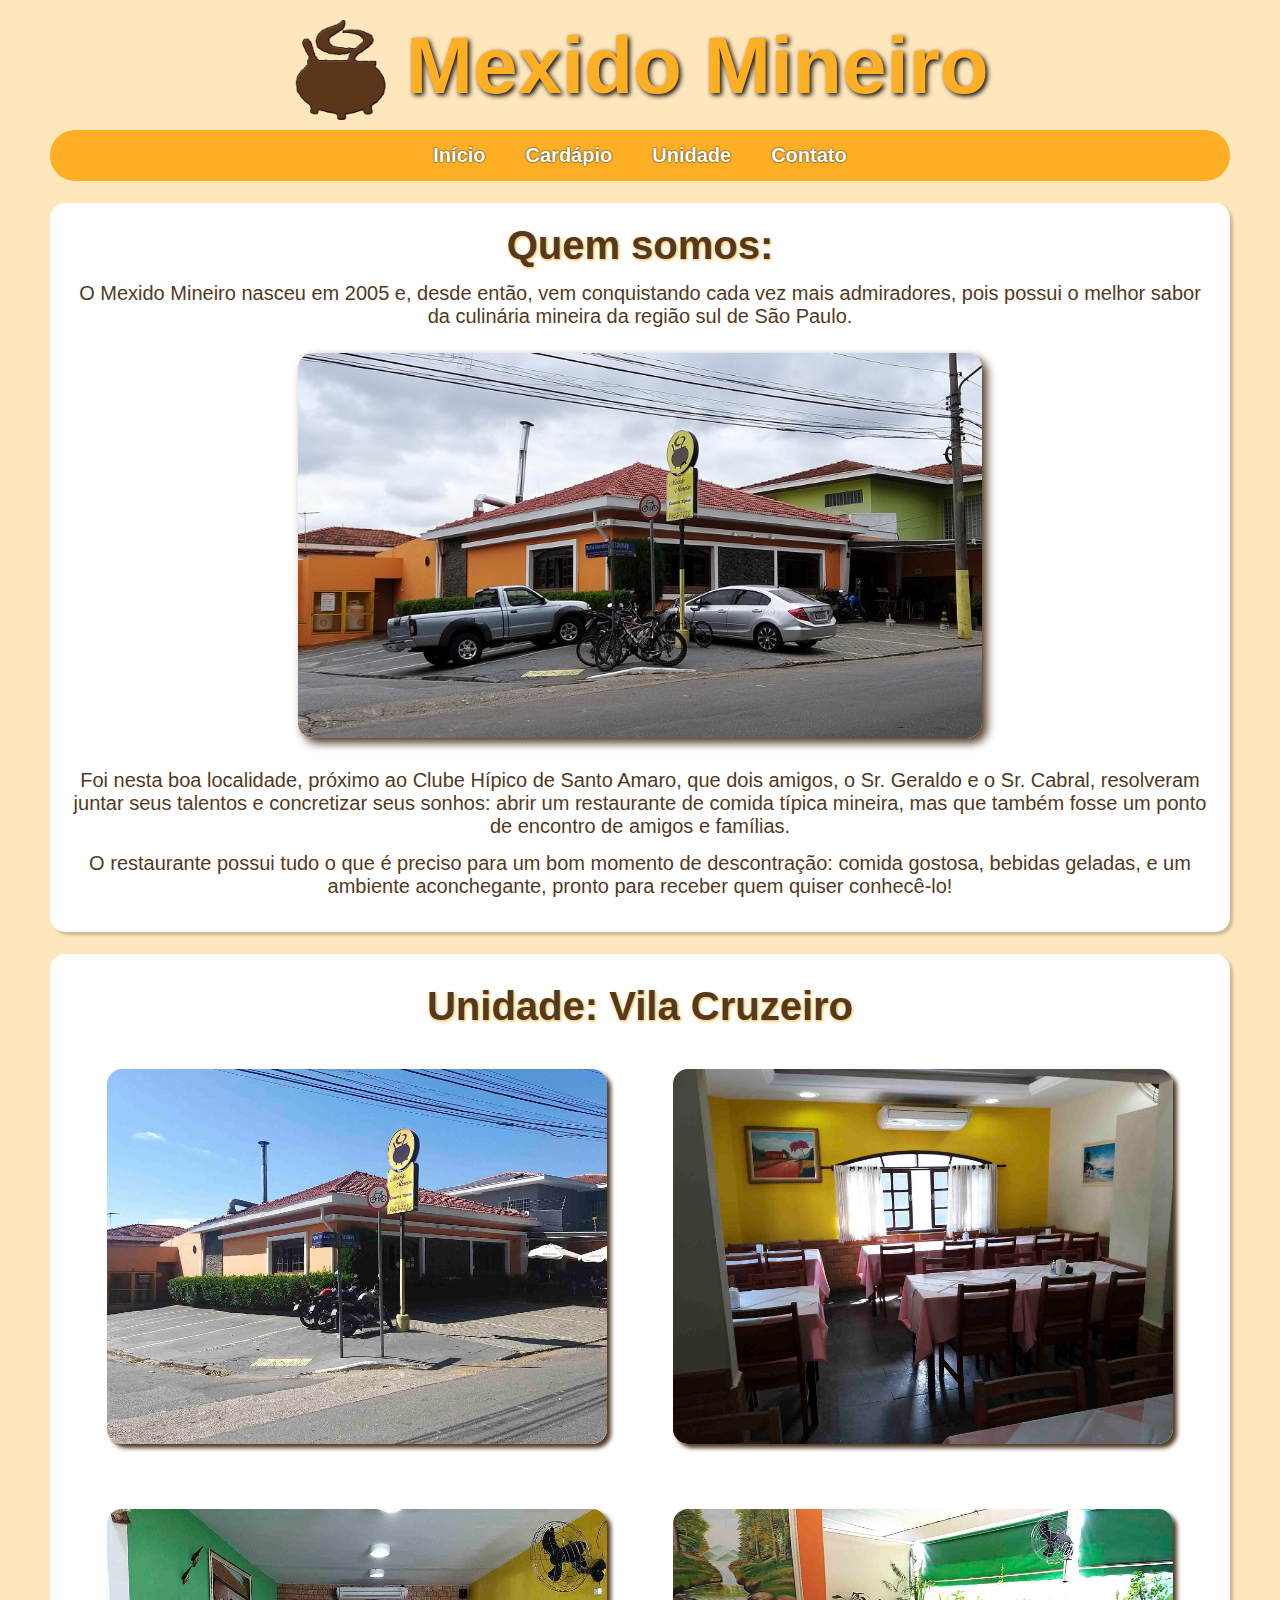
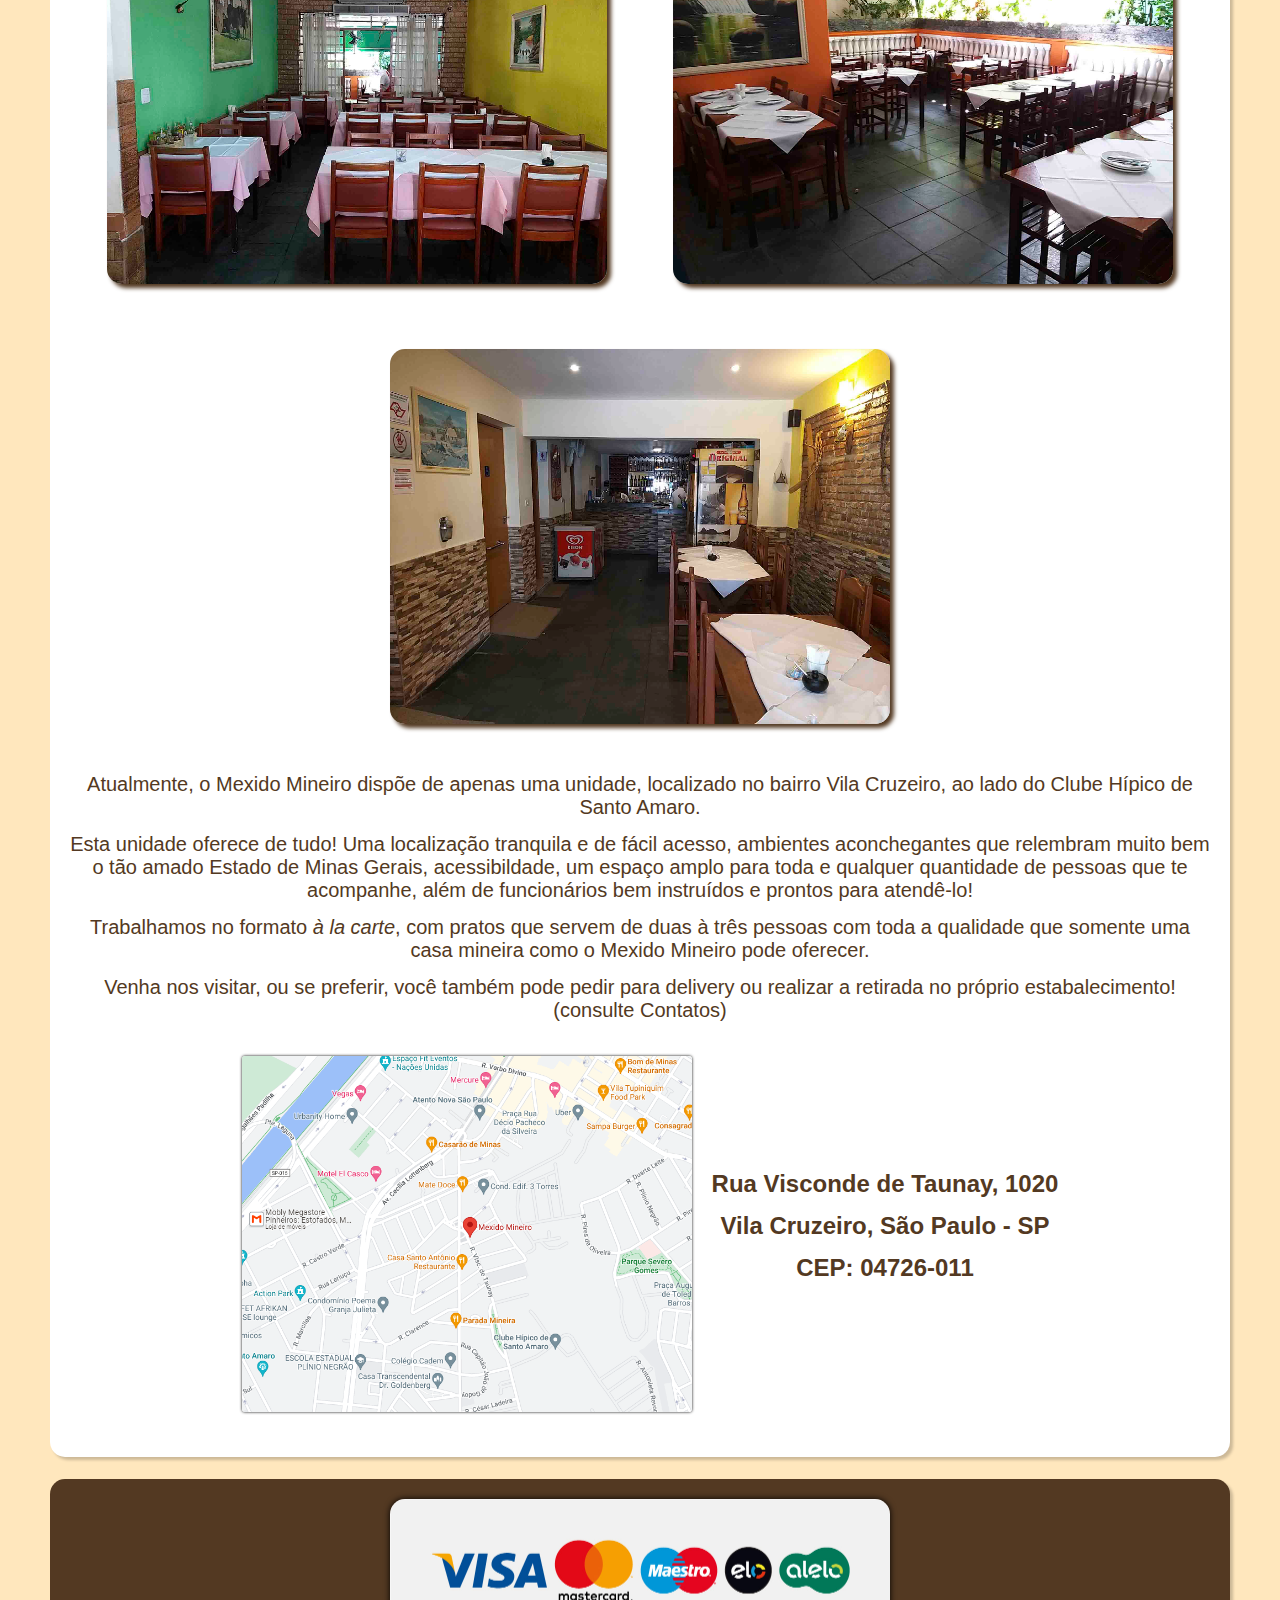
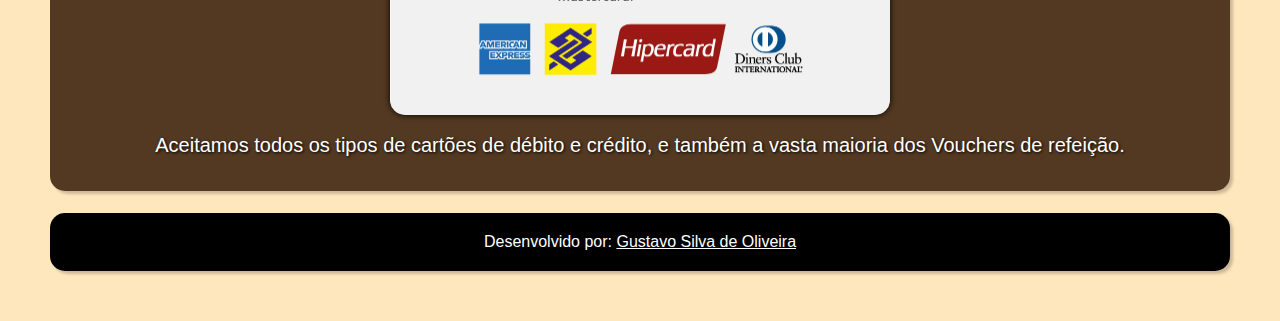
<file: index.html>
<!doctype html>
<html>
    <head>
        <meta charset="utf-8">
        <title>Mexido Mineiro</title>
        <link href="style.css" rel="stylesheet">
        <meta name="viewport" content="width=device-width, initial-scale=1.0">
    </head>
    <body>
        <header>
            <div class="logo">
                <img id="logoImg" src="imagens/logo.png">
                <h1>Mexido Mineiro</h1>
            </div>
            <div class="menu">
                <a href="index.html">Início</a>
                <a href="links/cardapio.html">Cardápio</a>
                <a href="#unidadeID">Unidade</a>
                <a href="links/contato.html">Contato</a>
            </div>
        </header>
        <main>
            <div class="sobre card">
                <h1>Quem somos:</h1>
                <p>
                    O Mexido Mineiro nasceu em 2005 e, desde então, vem conquistando cada vez mais admiradores, pois possui o melhor sabor da culinária mineira da região sul de São Paulo.
                </p>
                <img id="fotomexido" src="imagens/fotomexido.jpg">
                <p>
                    Foi nesta boa localidade, próximo ao Clube Hípico de Santo Amaro, que dois amigos, o Sr. Geraldo e o Sr. Cabral, resolveram juntar seus talentos e concretizar seus sonhos:  abrir um restaurante de comida típica mineira, mas que também fosse um ponto de encontro de amigos e famílias.
                </p>
                <p>
                    O restaurante possui tudo o que é preciso para um bom momento de descontração: comida gostosa, bebidas geladas, e um ambiente aconchegante, pronto para receber quem quiser conhecê-lo!
                </p>
            </div>
            <div id="unidadeID" class="card unidade">
                <h1>Unidade: Vila Cruzeiro</h1>
                <img class="fotoUnidade" src="imagens/fotomexido1.jpg">
                <img class="fotoUnidade" src="imagens/fotomexido2.jpg">
                <img class="fotoUnidade" src="imagens/fotomexido3.jpg">
                <img class="fotoUnidade" src="imagens/fotomexido4.jpg">
                <img class="fotoUnidade" src="imagens/fotomexido5.jpg">
                <p>Atualmente, o Mexido Mineiro dispõe de apenas uma unidade, localizado no bairro Vila Cruzeiro, ao lado do Clube Hípico de Santo Amaro.</p>
                <p>Esta unidade oferece de tudo! Uma localização tranquila e de fácil acesso, ambientes aconchegantes que relembram muito bem o tão amado Estado de Minas Gerais, acessibildade, um espaço amplo para toda e qualquer quantidade de pessoas que te acompanhe, além de funcionários bem instruídos e prontos para atendê-lo!</p>
                <p>Trabalhamos no formato <i>à la carte</i>, com pratos que servem de duas à três pessoas com toda a qualidade que somente uma casa mineira como o Mexido Mineiro pode oferecer.</p>
                <p>Venha nos visitar, ou se preferir, você também pode pedir para delivery ou realizar a retirada no próprio estabalecimento! (consulte Contatos)</p>
                <div class="local">
                    <div class="localImg">
                        <img src="imagens/local.png">
                    </div>
                    <div class="localInfo">
                        <p>Rua Visconde de Taunay, 1020</p>
                        <p>Vila Cruzeiro, São Paulo - SP</p>
                        <p>CEP: 04726-011</p>
                    </div>
                </div>
            </div>
            <div class="blackCard cartoes">
                <img id="cartoesImg" src="imagens/cartoes.jpg">
                <p id="cartoesInfo">Aceitamos todos os tipos de cartões de débito e crédito, e também a vasta maioria dos Vouchers de refeição.</p>
            </div>
            <div class="lastCard">
                <p>Desenvolvido por: <a href="https://www.instagram.com/supexoki/" target="_blank">Gustavo Silva de Oliveira</a></p>
            </div>
        </main>
    </body>
</html>
</file>
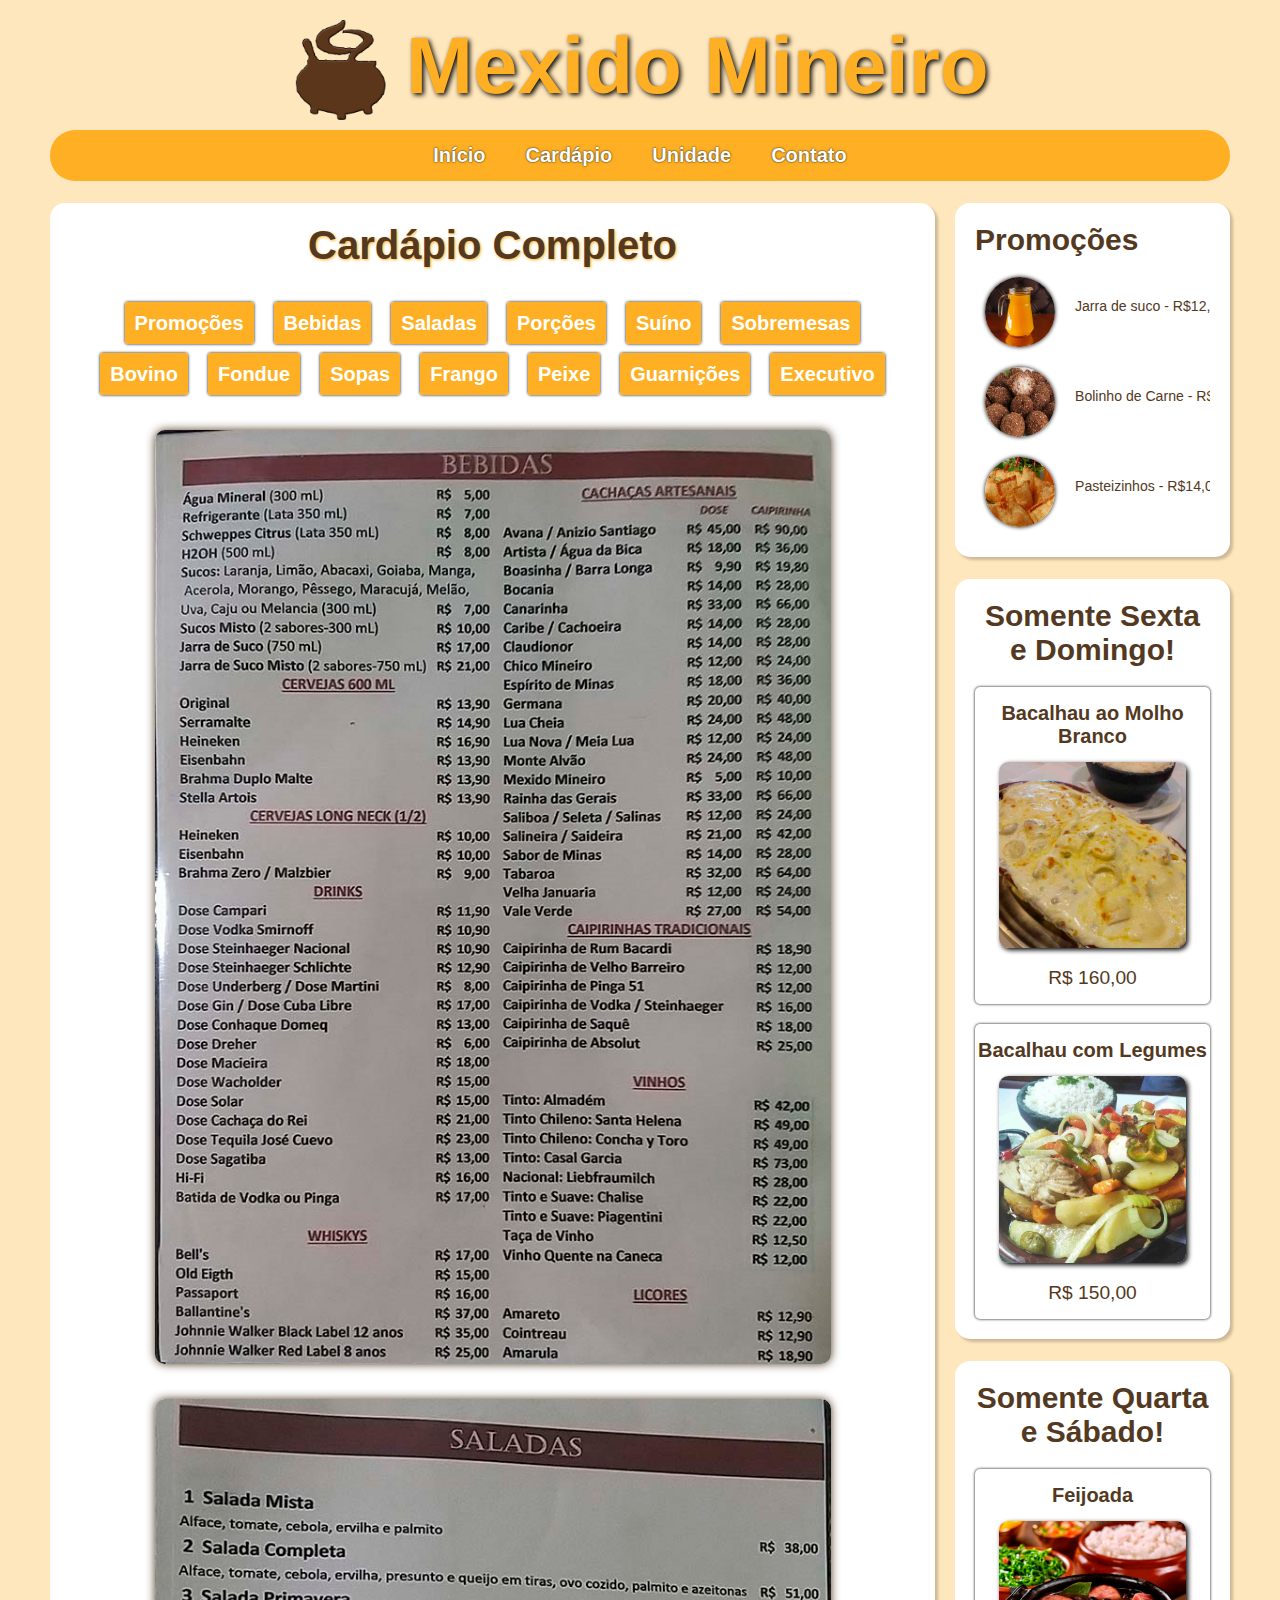
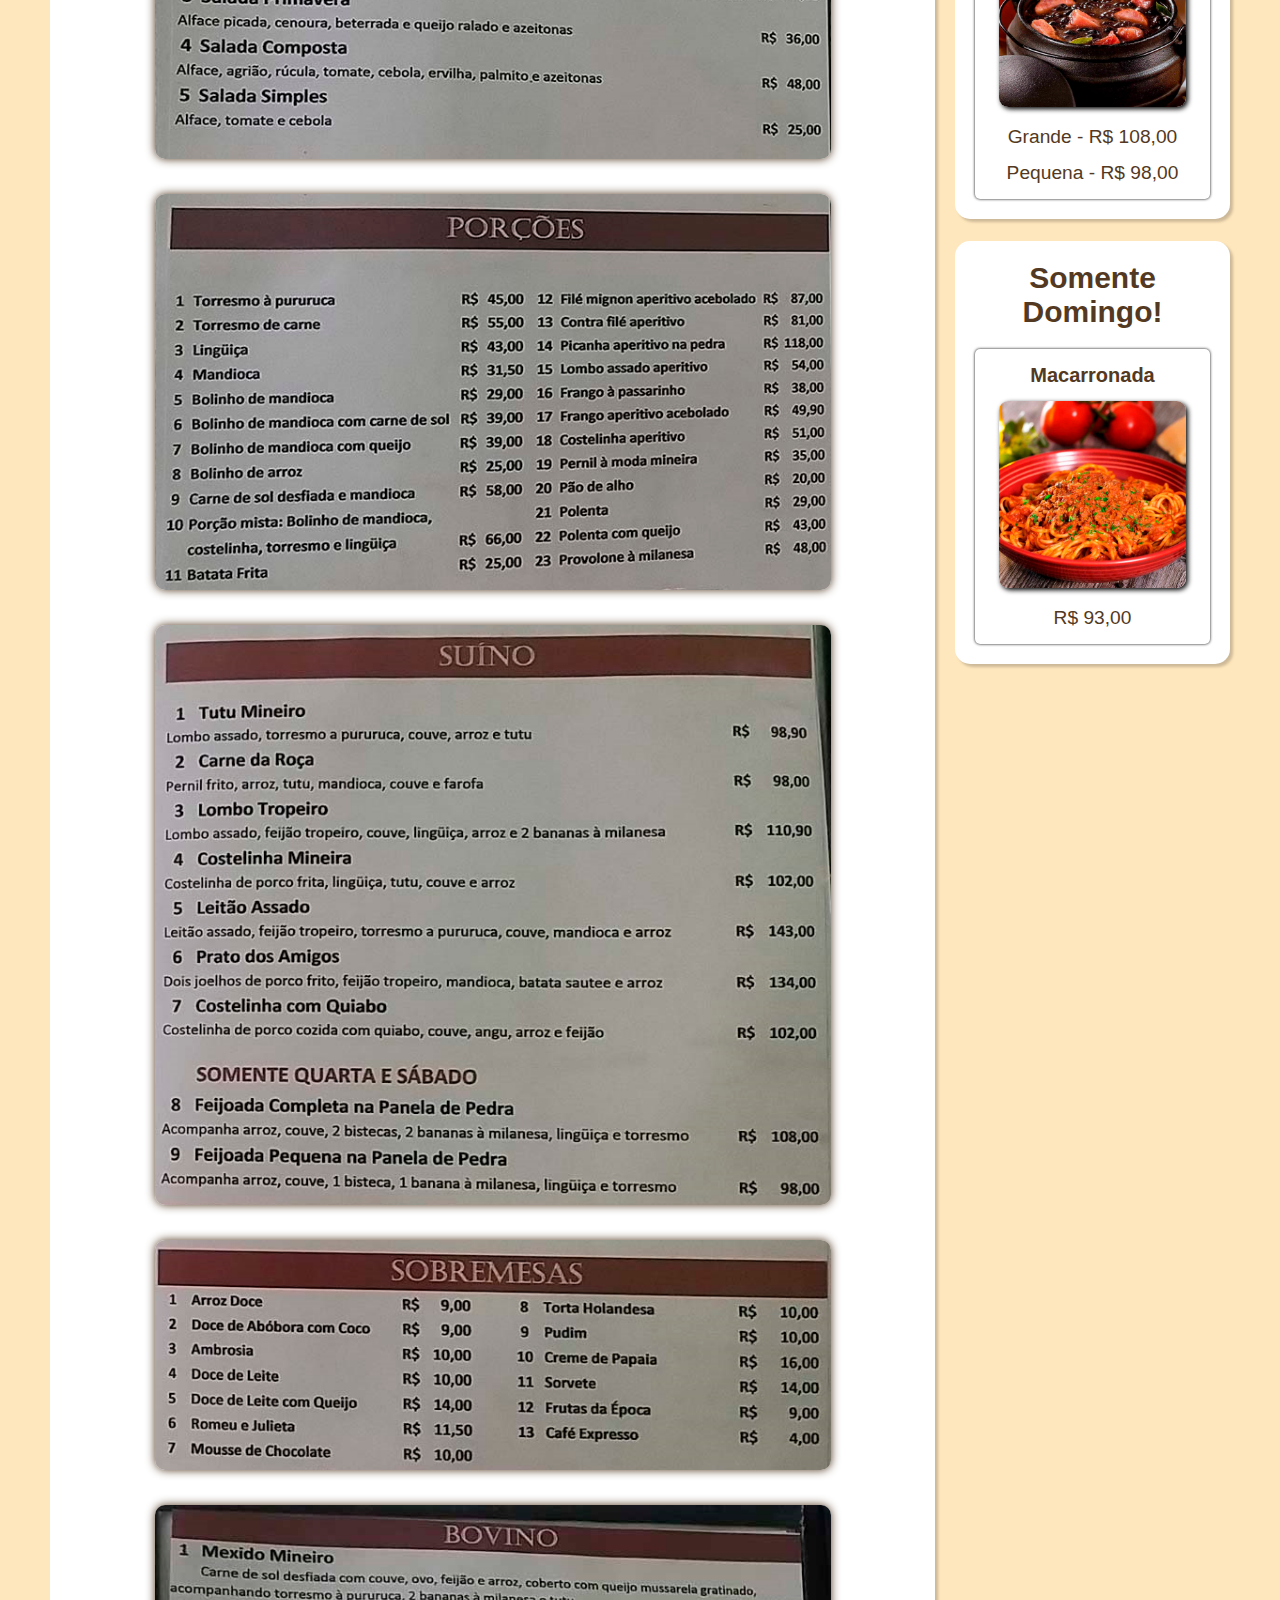
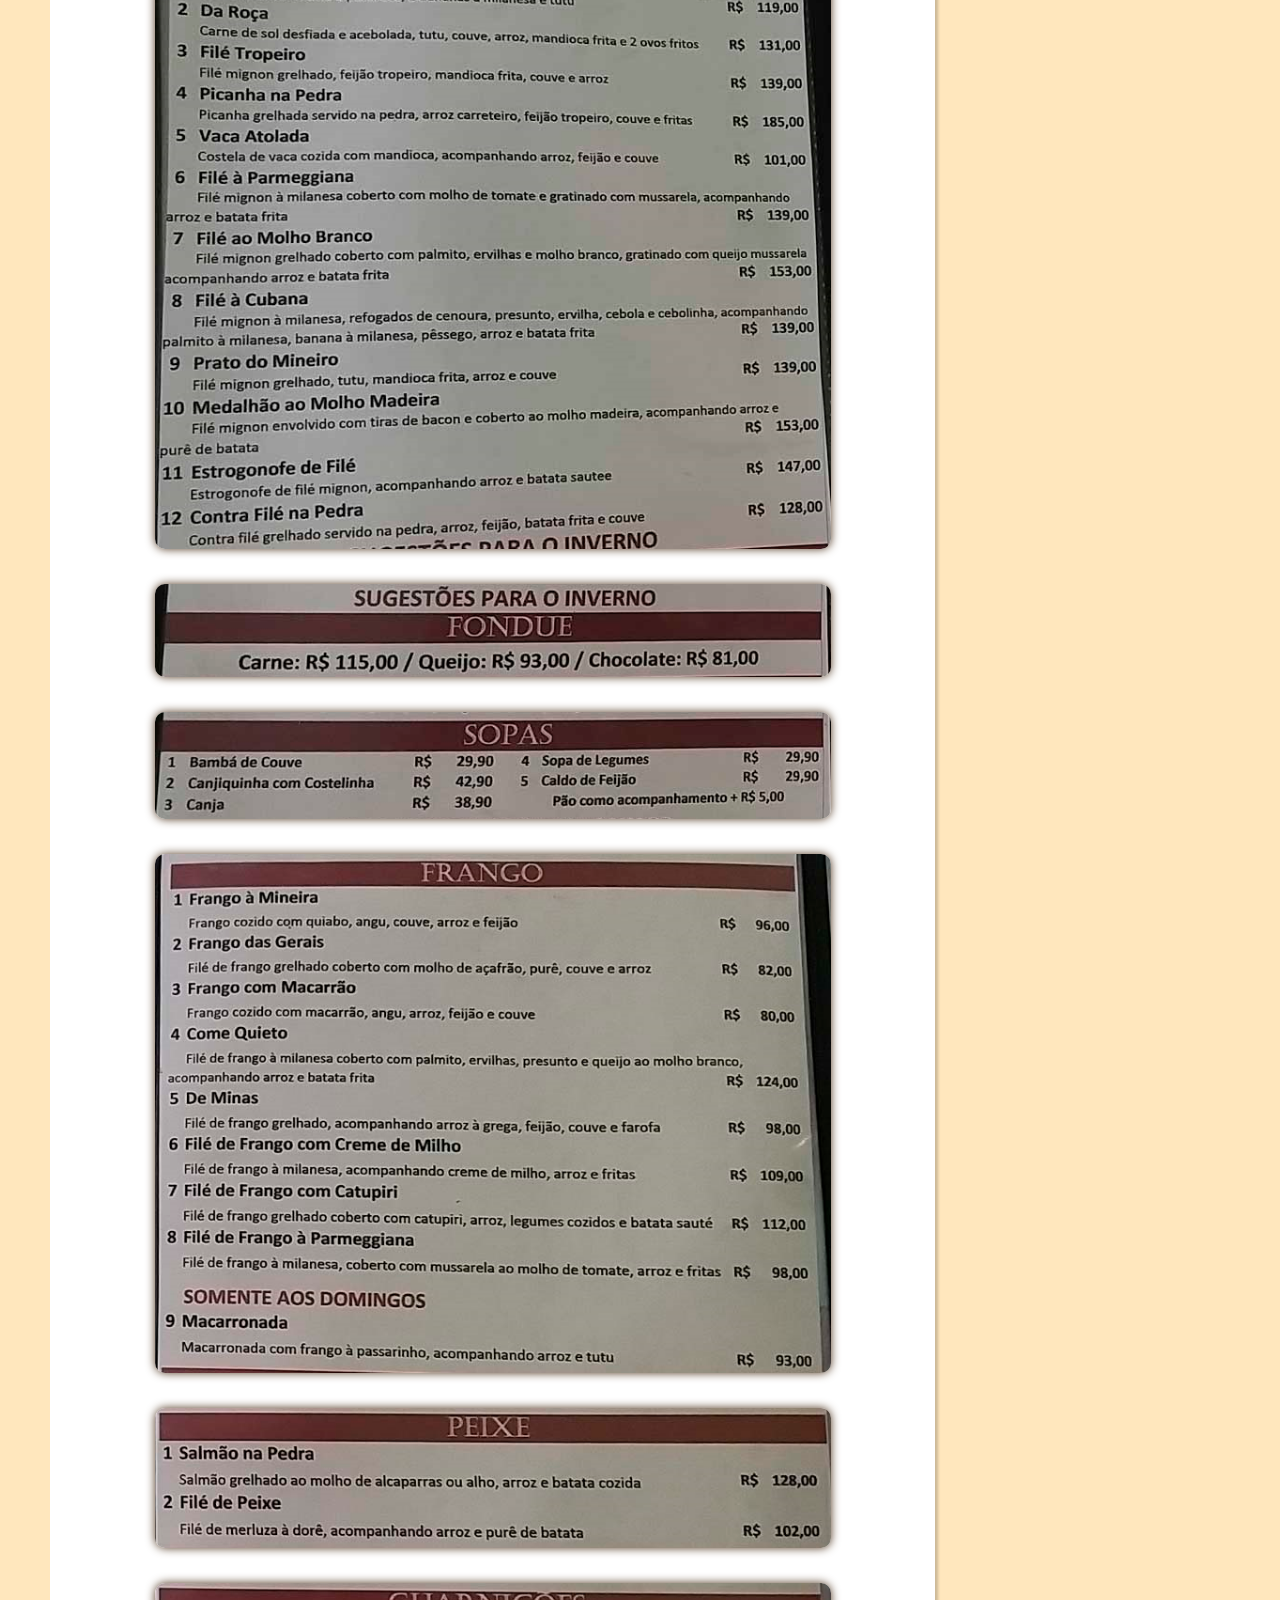
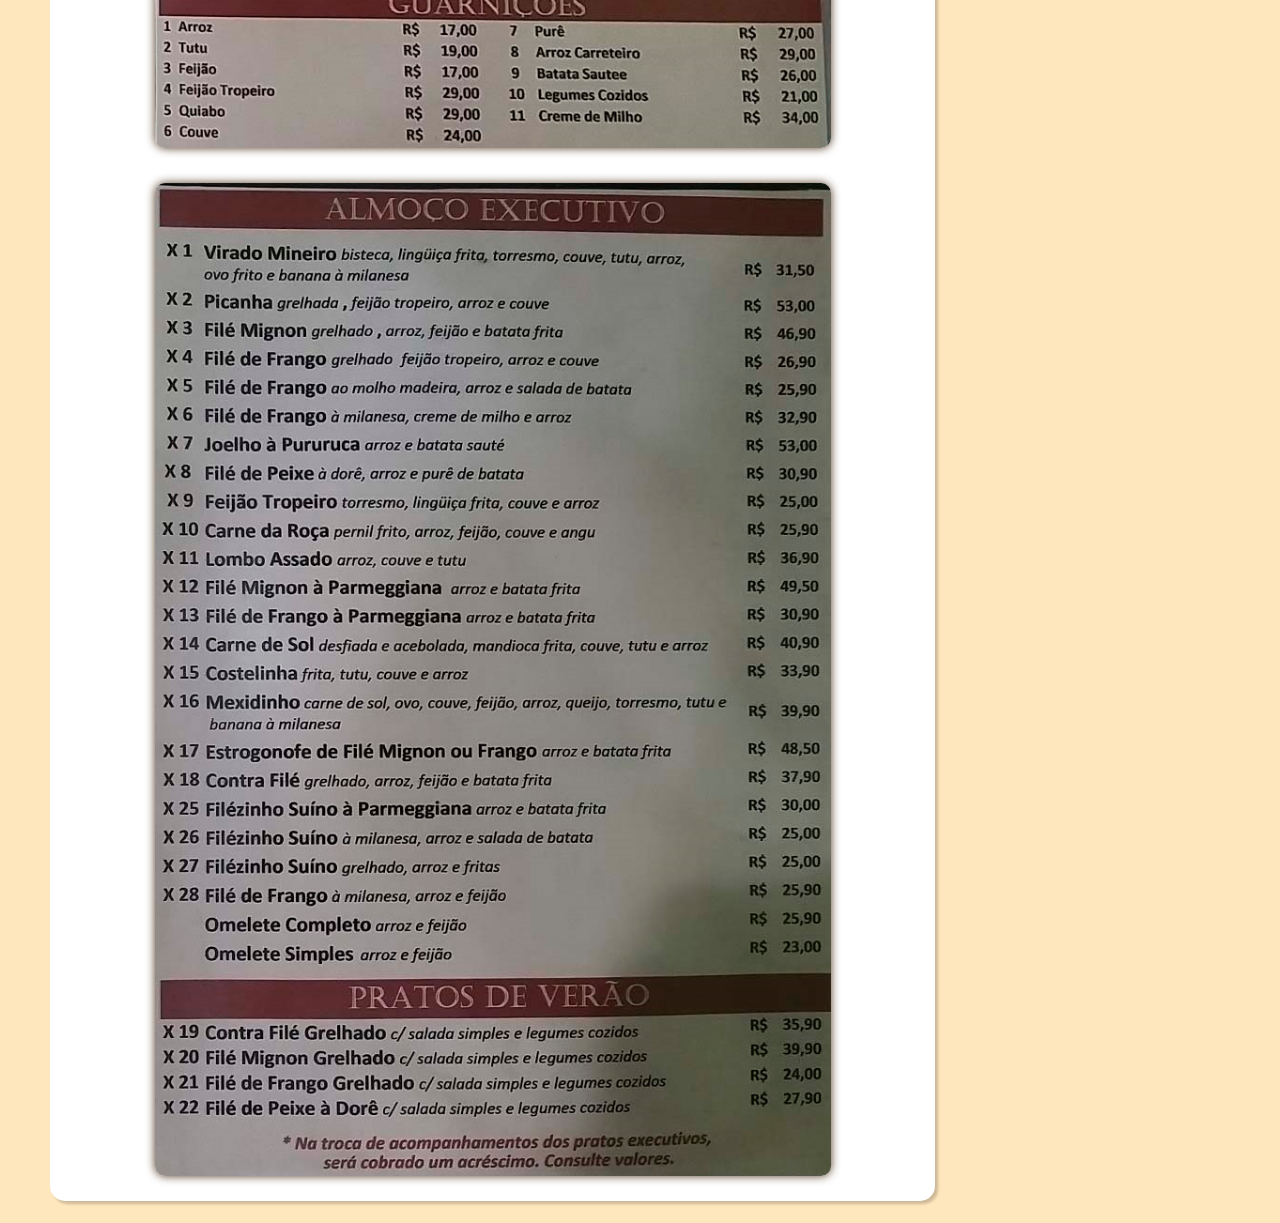
<file: links/cardapio.html>
<!doctype html>
<html>
    <head>
        <meta charset="utf-8">
        <title>Cardápio</title>
        <link href="../style.css" rel="stylesheet">
        <meta name="viewport" content="width=device-width, initial-scale=1.0">
    </head>
    <body>
        <header>
            <div class="logo">
                <img id="logoImg" src="../imagens/logo.png">
                <h1>Mexido Mineiro</h1>
            </div>
            <div class="menu">
                <a href="../index.html">Início</a>
                <a href="cardapio.html">Cardápio</a>
                <a href="../index.html#unidadeID">Unidade</a>
                <a href="contato.html">Contato</a>
            </div>
        </header>
        <main>
            <div class="coluna-esquerda">
                <div class="card cardapioTotal">
                    <h1>Cardápio Completo</h1>
                    <div class="cardapioCategs">
                        <p><a href="#promoH2">Promoções</a></p>
                        <p><a href="#cardapioBebida">Bebidas</a></p>
                        <p><a href="#cardapioSalada">Saladas</a></p>
                        <p><a href="#cardapioPorcao">Porções</a></p>
                        <p><a href="#cardapioSuino">Suíno</a></p>
                        <p><a href="#cardapioSobremesa">Sobremesas</a></p>
                        <p><a href="#cardapioBovino">Bovino</a></p>
                        <p><a href="#cardapioFondue">Fondue</a></p>
                        <p><a href="#cardapioSopa">Sopas</a></p>
                        <p><a href="#cardapioFrango">Frango</a></p>
                        <p><a href="#cardapioPeixe">Peixe</a></p>
                        <p><a href="#cardapioGuarnicao">Guarnições</a></p>
                        <p><a href="#cardapioExecutivo">Executivo</a></p>
                    </div>
                    <div class="cardapioImgs">
                        <img id="cardapioBebida" src="../imagens/bebida.jpg">
                        <img id="cardapioSalada" src="../imagens/salada.jpg">
                        <img id="cardapioPorcao" src="../imagens/porcoes.jpg">
                        <img id="cardapioSuino" src="../imagens/suino.jpg">
                        <img id="cardapioSobremesa" src="../imagens/sobremesas.jpg">
                        <img id="cardapioBovino" src="../imagens/bovino.jpg">
                        <img id="cardapioFondue" src="../imagens/fondue.jpg">
                        <img id="cardapioSopa" src="../imagens/sopas.jpg">
                        <img id="cardapioFrango" src="../imagens/frango.jpg">
                        <img id="cardapioPeixe" src="../imagens/peixe.jpg">
                        <img id="cardapioGuarnicao" src="../imagens/guarnicoes.jpg">
                        <img id="cardapioExecutivo" src="../imagens/executivo.jpg">
                    </div>
                </div>
            </div>
            <div class="coluna-direita">
                <div class="card">
                    <h2 id="promoH2">Promoções</h2>
                    <div class="promo">
                        <img src="../imagens/jarra.jpg">
                        <p>Jarra de suco - R$12,00</p>
                    </div>
                    <div class="promo">
                        <img src="../imagens/bolocarne.png">
                        <p>Bolinho de Carne - R$14,00</p>
                    </div>
                    <div class="promo">
                        <img src="../imagens/pastel2.jpg">
                        <p>Pasteizinhos - R$14,00</p>
                    </div>
                </div>
                <div class="card bacalhau">
                    <h2>Somente Sexta e Domingo!</h2>
                    <div class="bacalhauPromo">
                        <p class="name">Bacalhau ao Molho Branco</p>
                        <img class="bacalhauImg" src="../imagens/bacalhaumb.jpg">
                        <p class="price">R$ 160,00</p>
                    </div>
                    <div class="bacalhauPromo">
                        <p class="name">Bacalhau com Legumes</p>
                        <img class="bacalhauImg" src="../imagens/bacalhaule.jpg">
                        <p class="price">R$ 150,00</p>
                    </div>
                </div>
                <div class="card bacalhau">
                    <h2>Somente Quarta e Sábado!</h2>
                    <div class="bacalhauPromo">
                        <p class="name">Feijoada</p>
                        <img class="bacalhauImg" src="../imagens/feijoada.jpg">
                        <p class="price">Grande - R$ 108,00</p>
                        <p class="price">Pequena - R$ 98,00</p>
                    </div>
                </div>
                <div class="card bacalhau">
                    <h2>Somente Domingo!</h2>
                    <div class="bacalhauPromo">
                        <p class="name">Macarronada</p>
                        <img class="bacalhauImg" src="../imagens/macarrao.jpg">
                        <p class="price">R$ 93,00</p>
                    </div>
                </div>
            </div>
        </main>
    </body>
</html>
</file>
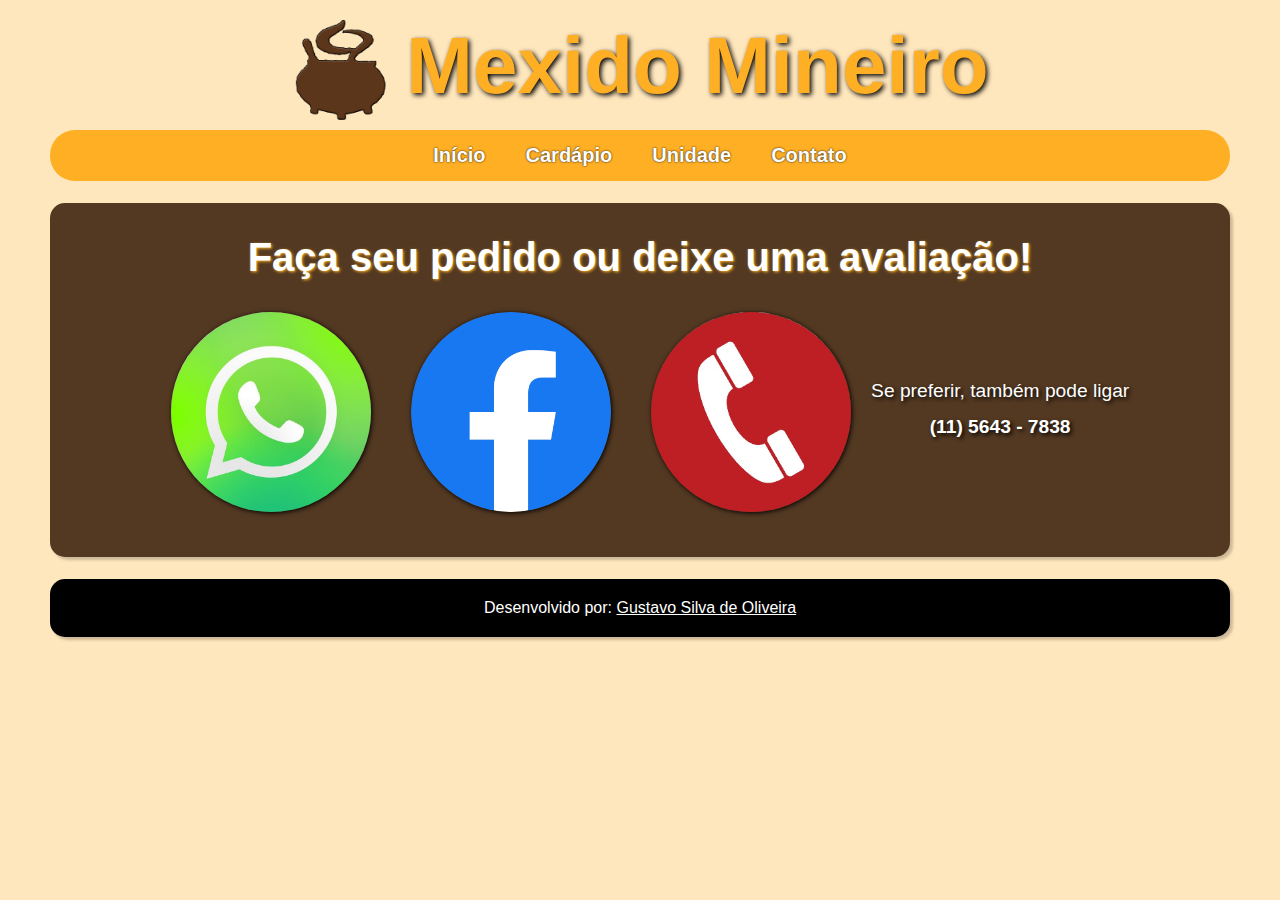
<file: links/contato.html>
<!doctype html>
<html>
    <head>
        <meta charset="utf-8">
        <title>Contato</title>
        <link href="../style.css" rel="stylesheet">
        <meta name="viewport" content="width=device-width, initial-scale=1.0">
    </head>
    <body>
        <header>
            <div class="logo">
                <img id="logoImg" src="../imagens/logo.png">
                <h1>Mexido Mineiro</h1>
            </div>
            <div class="menu">
                <a href="../index.html">Início</a>
                <a href="cardapio.html">Cardápio</a>
                <a href="../index.html#unidadeID">Unidade</a>
                <a href="contato.html">Contato</a>
            </div>
        </header>
        <main>
            <div class="cttCard" >
                <h1>Faça seu pedido ou deixe uma avaliação!</h1>
                <div class="fixCtt">
                    <a href="https://api.whatsapp.com/send?phone=5511998090596&text=Ol%C3%A1!" target="_blank"><img class="appImg" src="../imagens/zap.jpg"></a>
                    <a href="https://www.facebook.com/MexidoMineiro" target="_blank"><img class="appImg" src="../imagens/face.png"></a>
                        <div id="divTel">
                        <a href="tel: 1156437838"><img class="appImg" src="../imagens/tel.jpg"></a>
                        <div id="tel">
                        <p>Se preferir, também pode ligar</p>
                        <p><strong>(11) 5643 - 7838</strong></p>
                        </div>
                    </div>
                </div>
            </div>
            <div class="lastCard">
                <p>Desenvolvido por: <a href="https://www.instagram.com/supexoki/" target="_blank">Gustavo Silva de Oliveira</a></p>
            </div>
        </main>
    </body>
</html>
</file>
<file: style.css>
* {
    box-sizing: border-box;
}

body {
    font-family: Candara, Helvetica, sans-serif;
    margin: 0;
    background-color: #ffe7bd;
    color: #533922;
    padding: 10px 50px 50px 50px;
    font-size: 20px;
}

h1, h2 {
    margin: 0;
}

p {
    margin-top: 14px;
    margin-bottom: 14px;
}

.logo h1 {
    font-size: 5rem; 
    color: #ffaf24;
    user-select: none;
    text-shadow: 2px 2px 5px black;
}
 
#logoImg {
     padding-right: 15px;
     pointer-events: none;
     height: 100px;
}
 
.logo {
     display: flex;
     justify-content: center;
     padding: 10px;
}

.menu {
    background-color: #ffaf24;
    display: flex;
    justify-content: center;
    border-radius: 25px;
}

.menu a {
    display: block;
    text-align: center;
    padding: 14px 20px 14px 20px;
    color: white;
    text-decoration: none;
    font-size: 20px;
    font-weight: bold;
    text-shadow: 0 0 2px black;
    transition: background-color 0.5s, box-shadow 0.5s;
}

.menu a:hover {
    background-color: #533922;
    box-shadow: 0 0 2px #533922;
}

.card {
    background-color: white;
    box-shadow: 3px 3px 3px rgba(0,0,0,0.2);
    padding: 20px;
    margin: 22px 0 22px 0;
    border-radius: 15px;
    position: relative;
}

.blackCard {
    background-color: #533922;
    box-shadow: 3px 3px 3px rgba(0,0,0,0.2);
    padding: 20px;
    margin: 22px 0 22px 0;
    border-radius: 15px;
    position: relative;
}

.lastCard {
    background-color: black;
    box-shadow: 3px 3px 3px rgba(0,0,0,0.2);
    padding: 20px;
    margin: 22px 0 0 0;
    border-radius: 15px;
    position: relative;
}

.lastCard p {
    margin: 0;
    color: white;
    text-align: center;
    font-size: 1rem;
}

.lastCard a {
    color: white;
}

.sobre {
    position: relative;
    text-align: center;
}

.sobre h1 {
    text-shadow: 1px 1px 3px #ffaf24;
}

#fotomexido {
    overflow: hidden;
    width: 60%;
    border-radius: 15px;
    position: relative;
    margin: 1% 0 1% 0;
    box-shadow: 5px 5px 10px #533922;
}

.unidade {
    text-align: center;
}

.fotoUnidade {
    overflow: hidden;
    width: 500px;
    border-radius: 15px;
    margin: 30px;
    box-shadow: 4px 4px 4px #533922;
}

.unidade h1 {
    margin-top: 10px;
    margin-bottom: 10px;
    text-shadow: 1px 1px 3px #ffaf24;
}

.localImg img{
    width: 450px;
    box-shadow: 0px 0px 3px black;
    border-radius: 3px;
    margin: 20px;
}

.local {
    display: flex;
    justify-content: center;
}

.localInfo {
    font-weight: bold;
    margin-top: 120px;
    position: relative;
    font-size: 1.5rem;
}

#cartoesInfo {
    color: white;
    text-shadow: 1px 1px 3px black;
}

#cartoesImg {
    width: 500px;
    border-radius: 15px;
    box-shadow: 0 0 6px black;
}

.cartoes {
    text-align: center;
}

/* pagina cardapio */

.coluna-esquerda {
    float: left;
    width: 75%;
}

.coluna-direita {
    float: left;
    width: 25%;
    padding-left: 20px;
}

.promo img {
    height: 70px;
    width: 70px;
    border-radius: 50%;
    box-shadow: 0 0 4px black;
    margin: 10px;
}

.promo {
    display: flex;
    white-space: nowrap;
    overflow: hidden;
    border-radius: 10px;
    transition: box-shadow 0.3s;
    cursor: pointer;
}

.promo p {
    position: relative;
    top: 17px;
    left: 10px;
    font-size: 1.1vw;
}

.promo:hover {
    box-shadow: 0 0 4px black;
}

#promoH2 {
    margin-bottom: 10px;
}

.bacalhauImg {
    width: 80%;
    border-radius: 5%;
    box-shadow: 2px 2px 5px black;
}

.bacalhau {
    text-align: center;
}

.price {
    font-size: 1.5vw;
}

.name {
    font-weight: bold;
}

.bacalhauPromo {
    margin-top: 20px;
    box-shadow: 0 0 3px black;
    padding: 1px;
    border-radius: 5px;
    cursor: pointer;
}

.cardapioImgs img {
    border-radius: 10px;
    width: 80%;
    margin-top: 30px;
    box-shadow: 0px 0px 10px #533922;
}

.cardapioCategs {
    display: flex;
    flex-wrap: wrap;
    justify-content: center;
}

.cardapioCategs a {
    text-decoration: none;
    margin: 10px;
    padding: 10px;
    background-color: #ffaf24;
    box-shadow: 0 0 3px black;
    color: white;
    font-weight: bold;
    transition: background-color 0.3s, color 0.3s;
    border-radius: 3px;
}

.cardapioCategs a:hover {
    background-color: white;
    color: #ffaf24;
}

.cardapioTotal {
    text-align: center;
}

.cardapioTotal h1 {
    margin-bottom: 30px;
    text-shadow: 1px 1px 3px #ffaf24;
}

/* pagina contato */

.cttCard {
    background-color: #533922;
    box-shadow: 3px 3px 3px rgba(0,0,0,0.2);
    padding: 20px;
    margin: 22px 0 22px 0;
    border-radius: 15px;
    position: relative;
    color: white;
    text-align: center;
}

.cttCard p {
    font-size: 1.5vw;
    text-shadow: 2px 2px 4px black;
}

.cttCard h1 {
    margin: 12px;
    text-shadow: 1px 1px 3px #ffaf24;
}

.fixCtt {
    display: flex;
    flex-wrap: wrap;
    justify-content: center;
}

.appImg {
    height: 200px;
    border-radius: 50%;
    margin: 20px;
    box-shadow: 1px 1px 5px black;
}

.appImg:hover {
    box-shadow: 0 0 25px #ffaf24;
}

#divTel {
    display: flex;
    flex-wrap: wrap;
}

#tel {
    position: relative;
    top: 30%;
}



@media screen and (max-width: 1060px) {

    .coluna-esquerda {
        width: 100%;
    }
    
    .coluna-direita {
        width: 100%;
        padding-left: 0;
    }

    .promo p {
        font-size: 4vw;
        top: 5px;
    }

    .price {
        font-size: 4vw;
    }   

    .name {
        font-size: 3vw;
    }

    .cttCard p {
        font-size: 2vw;
    }
}

@media screen and (max-width: 785px) {

    body {
        padding: 4px 20px 20px 20px;
    }

    .logo h1 {
        font-size: 3rem; 
    }
     
    #logoImg {
         height: 60px;
    }

    .menu {
        display: block;
    }

    #fotomexido {
        width: 80%;
    }
    
    .local {
        display: block;
    }

    .localInfo {
        margin-top: 5px;
    }
}

@media screen and (max-width: 643px) {

    .fotoUnidade {
        width: 80%;
        margin: 10px;
    }

    .localImg img {
        width: 80%;
    }
    
    #cartoesImg {
        width: 80%;
    }

    .name {
        font-size: 4vw;
    }

    .cardapioImgs img {
        width: 100%;
    }

    #divTel {
        display: block;  
    }

    .promo p {
        top: 20px;
    }
}

@media screen and (max-width: 464px) {

    body {
        padding: 2px 10px 10px 10px;
    }

    .logo h1 {
        font-size: 2rem; 
    }
     
    #logoImg {
         height: 40px;
    }

    .fotoUnidade {
        width: 95%;
    }

    .localImg img {
        width: 88%;
    }

    #fotomexido {
        width: 95%;
    }
}

@media screen and (max-width: 375px) {

    .name {
        font-size: 5vw;
    }

    .price {
        font-size: 5vw;
    }

    .promo p {
        font-size: 4.5vw;
        top: 15px;
    }
}
</file>
